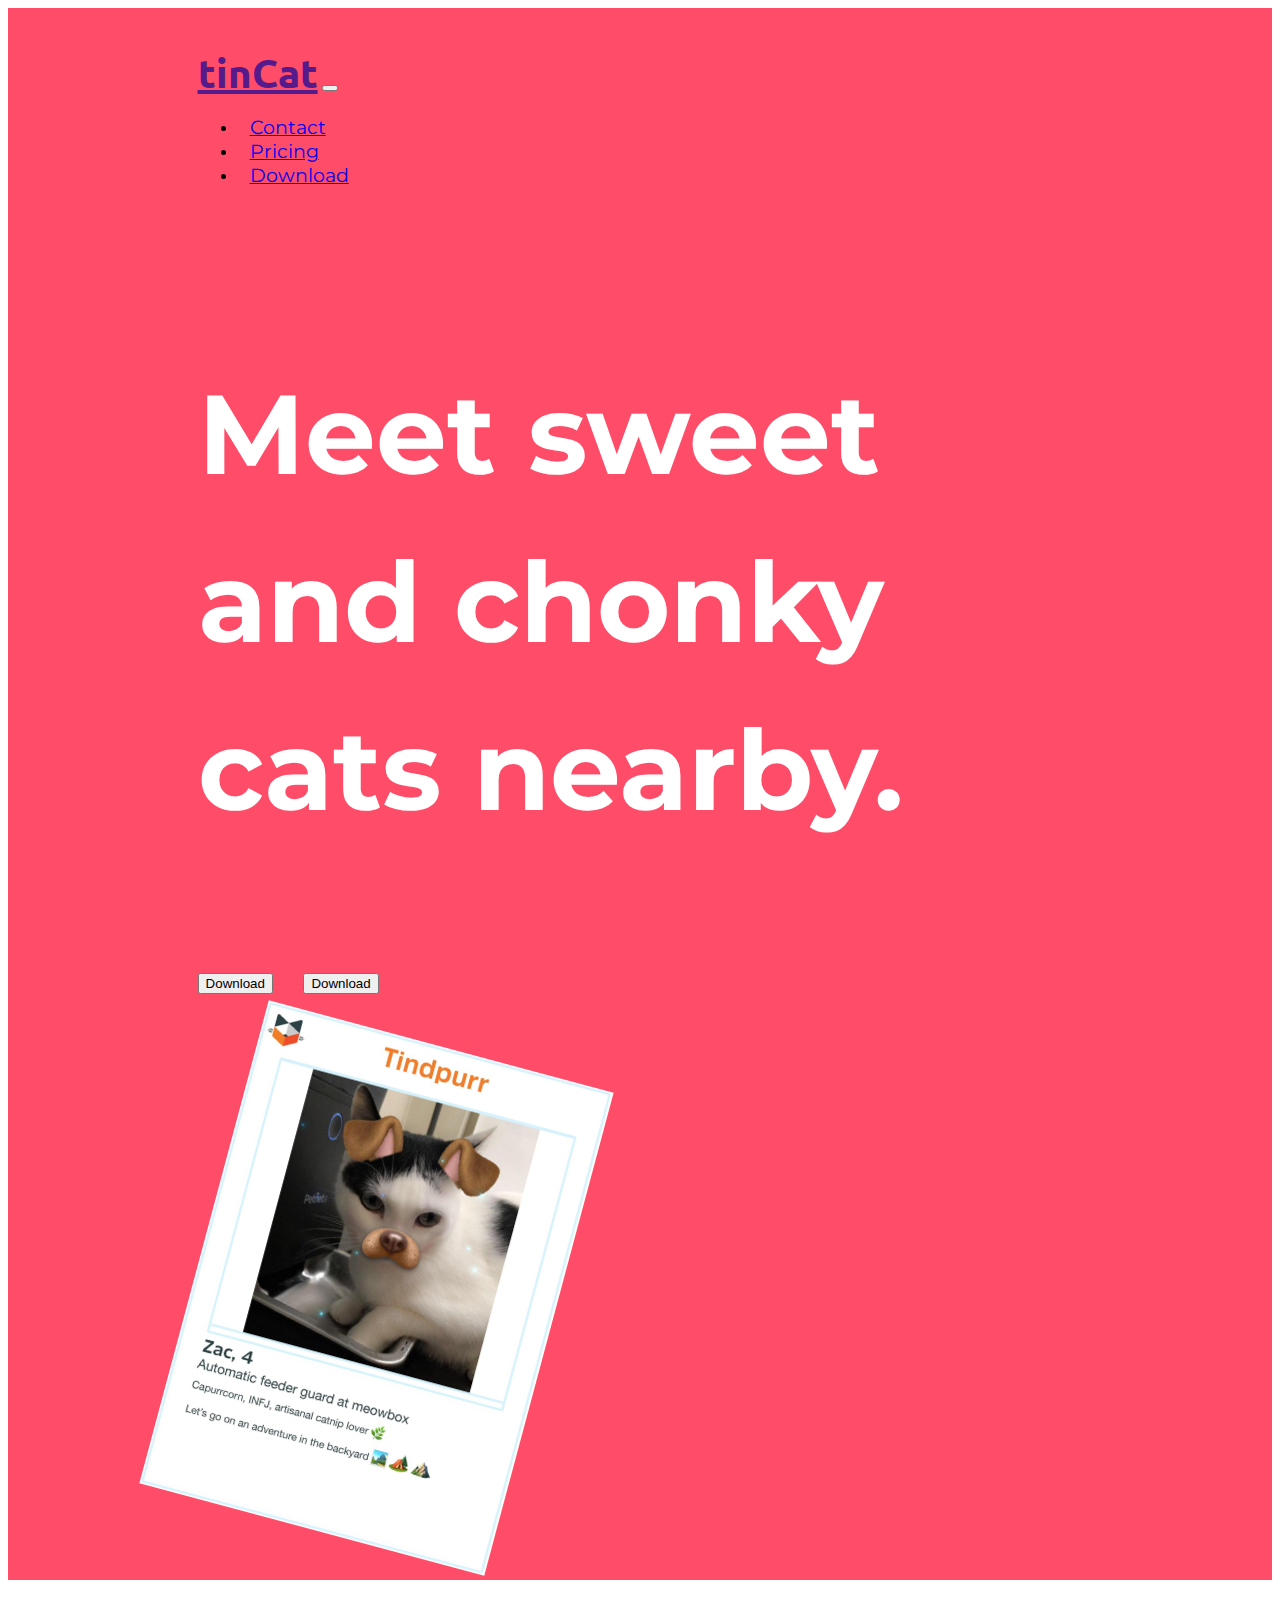
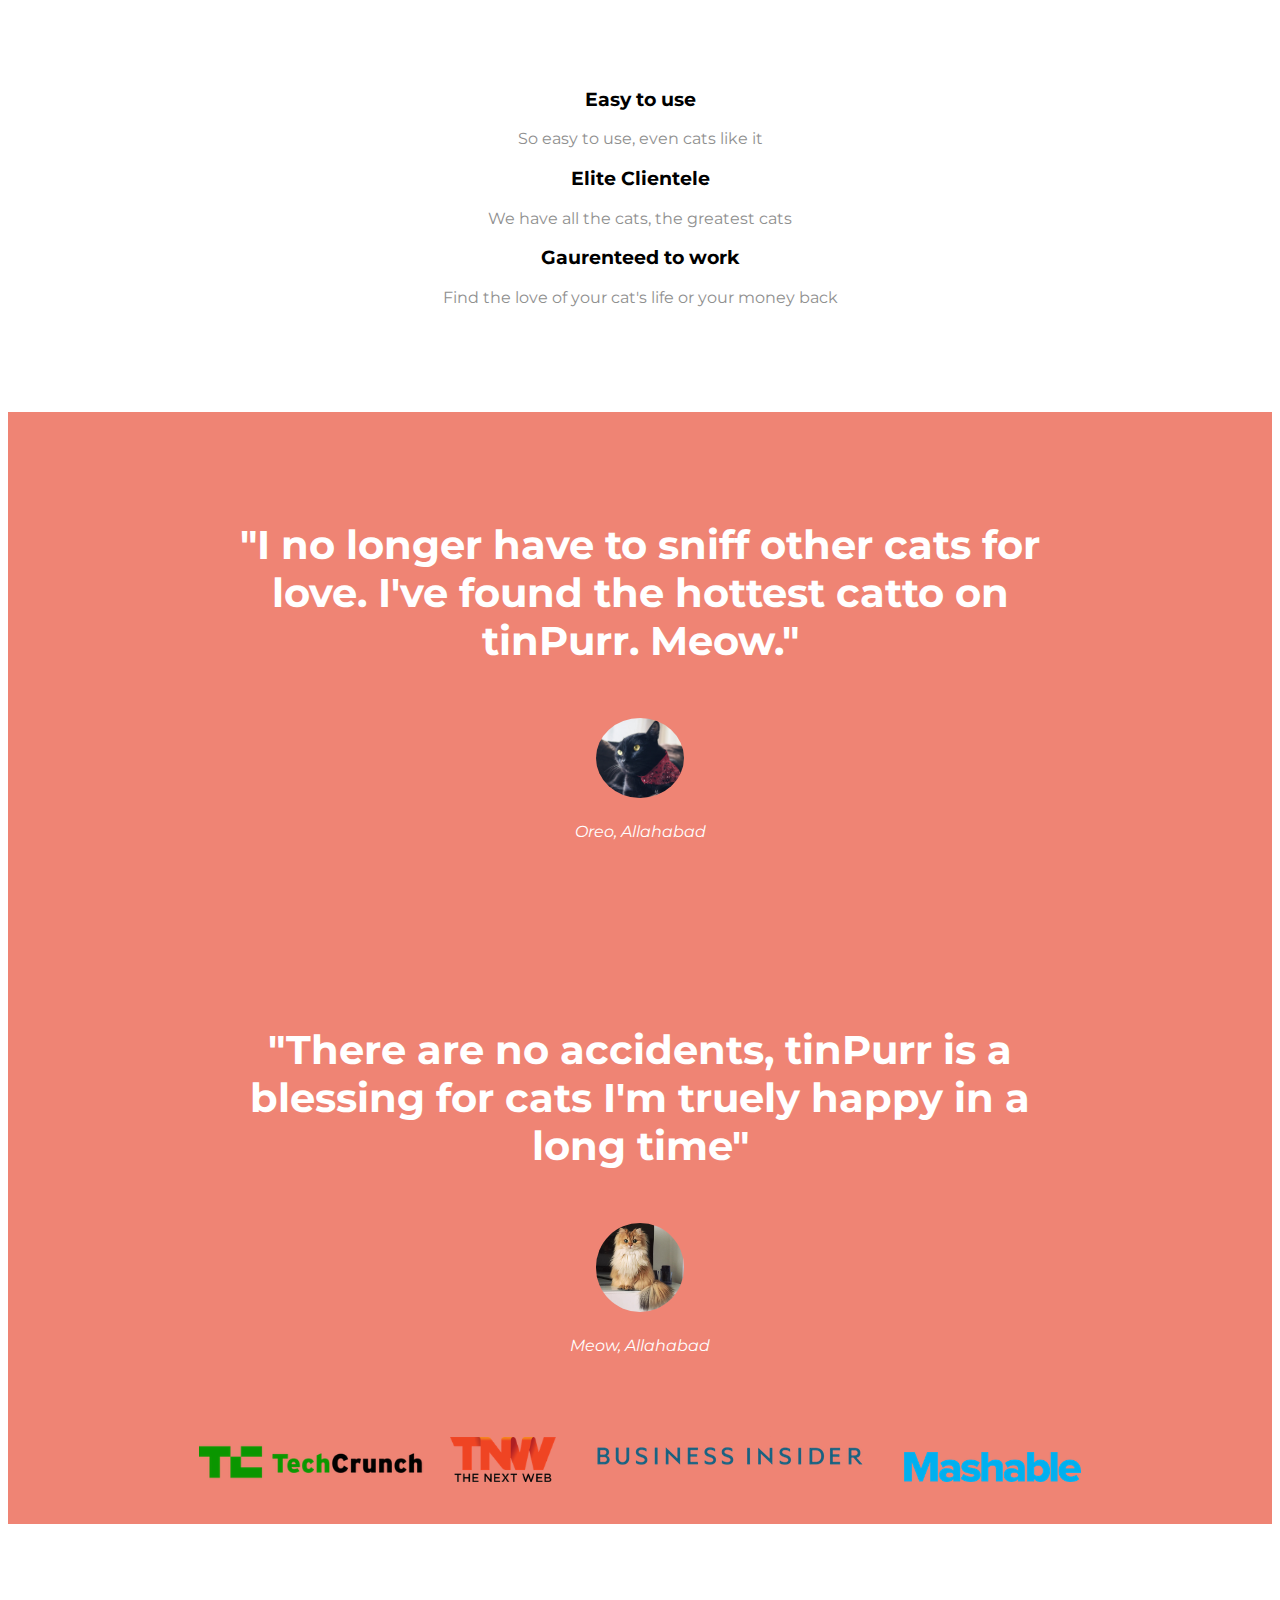
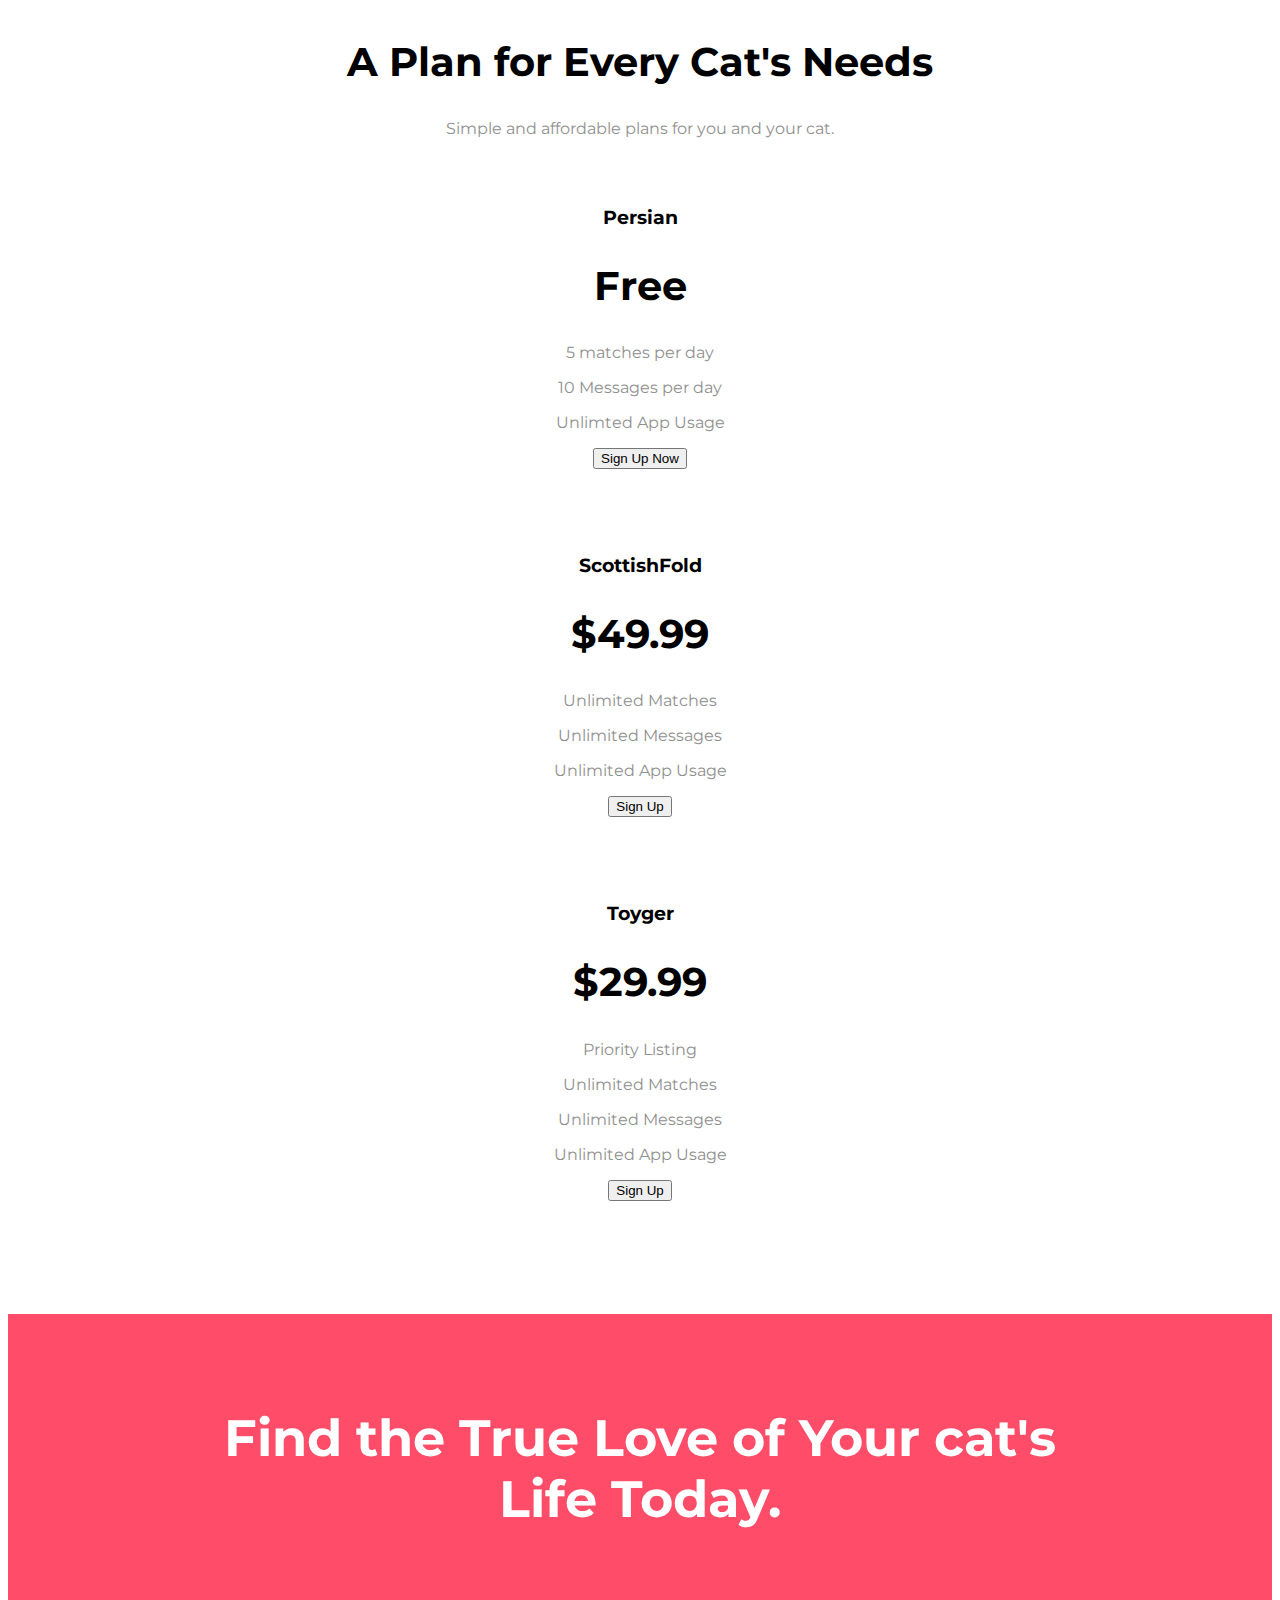
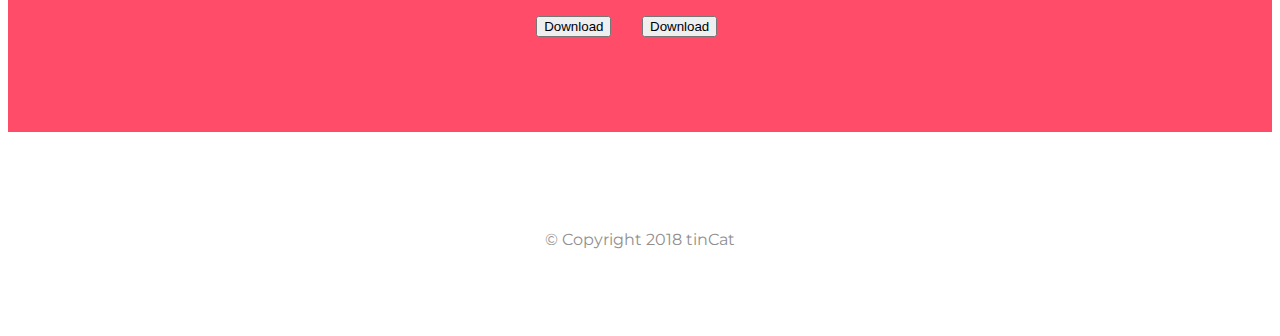
<file: index.html>
<!DOCTYPE html>
<html lang="en" dir="ltr">

<head>
  <meta charset="utf-8">
  <title>tinCat</title>
  <link rel="stylesheet" href="styles.css">
  <link rel="icon" href="favicon.ico">
  <link rel="preconnect" href="https://fonts.gstatic.com">
  <!-- Awesome fonts to add icons in bottons -->
  <link rel="stylesheet" href="https://pro.fontawesome.com/releases/v5.10.0/css/all.css" integrity="sha384-AYmEC3Yw5cVb3ZcuHtOA93w35dYTsvhLPVnYs9eStHfGJvOvKxVfELGroGkvsg+p" crossorigin="anonymous" />
  <!-- google fonts -->

  <link href="https://fonts.googleapis.com/css2?family=Montserrat:wght@600&family=Ubuntu&display=swap" rel="stylesheet">
  <!-- Bootstraps Scripts -->
  <link href="https://cdn.jsdelivr.net/npm/bootstrap@5.0.0/dist/css/bootstrap.min.css" rel="stylesheet" integrity="sha384-wEmeIV1mKuiNpC+IOBjI7aAzPcEZeedi5yW5f2yOq55WWLwNGmvvx4Um1vskeMj0" crossorigin="anonymous">
  <script src="https://code.jquery.com/jquery-3.2.1.slim.min.js" integrity="sha384-KJ3o2DKtIkvYIK3UENzmM7KCkRr/rE9/Qpg6aAZGJwFDMVNA/GpGFF93hXpG5KkN" crossorigin="anonymous"></script>
  <script src="https://cdnjs.cloudflare.com/ajax/libs/popper.js/1.12.9/umd/popper.min.js" integrity="sha384-ApNbgh9B+Y1QKtv3Rn7W3mgPxhU9K/ScQsAP7hUibX39j7fakFPskvXusvfa0b4Q" crossorigin="anonymous"></script>
   <!-- this below link has been inserted because card deck was not working  -->

  <script src="https://maxcdn.bootstrapcdn.com/bootstrap/4.0.0/js/bootstrap.min.js" integrity="sha384-JZR6Spejh4U02d8jOt6vLEHfe/JQGiRRSQQxSfFWpi1MquVdAyjUar5+76PVCmYl" crossorigin="anonymous"></script>
</head>

<body>

  <section id="title">
    <div class="container-fluid">


      <!-- Nav Bar -->
      <nav class="navbar navbar-expand-lg navbar-dark">
        <a class="navbar-brand" href="">tinCat</a>
        <button class="navbar-toggler" type="button" data-toggle="collapse" data-target="#navbarSupportedContent" aria-controls="navbarSupportedContent" aria-expanded="false" aria-label="Toggle navigation">
          <span class="navbar-toggler-icon"></span>
        </button>
        <div class="collapse navbar-collapse" id="navbarSupportedContent">
          <ul class="navbar-nav ms-auto">
            <li class="nav-item">
              <a class="nav-link" href="#footer">Contact</a>
            </li>
            <li class="nav-item">
              <a class="nav-link" href="#pricing">Pricing</a>
            </li>
            <li class="nav-item">
              <a class="nav-link" href="#cta">Download</a>
            </li>
          </ul>
        </div>
      </nav>


      <!-- Title -->

      <div class="row">
        <div class="col-lg-7">
          <h1>Meet sweet and chonky cats nearby.</h1>
          <button type="button" class="btn btn-dark btn-lg download-btn"><i class="fab fa-apple"></i> Download</button>
          <button type="button" class="btn btn-outline-light btn-lg download-btn"><i class="fab fa-google-play"></i> Download</button>
          
        </div>
        <div class="col-lg-5">
          <img class="title-img" src="iphone6.jpg" alt="iphone-mockup" height="500">
        </div>

      </div>
    </div>


  </section>
  <!-- Features -->
  <section id="features">
    <!-- this row is a bootstrap feature which will alline the below three dives in row -->
    <div class="row">
      <div class="feature-box col-lg-4">
        <i class="icon fas fa-check-circle fa-4x"></i>
        <h3>Easy to use</h3>
        <p>So easy to use, even cats like it</p>

      </div>
      <div class="feature-box col-lg-4 ">
        <i class="icon fas fa-bullseye fa-4x"></i>
        <h3>Elite Clientele</h3>
        <p>We have all the cats, the greatest cats</p>
      </div>

      <div class="feature-box col-lg-4">
        <i class="icon fas fa-heart fa-4x"></i>
        <h3>Gaurenteed to work</h3>
        <p>Find the love of your cat's life or your money back</p>
      </div>
    </div>



  </section>

  <!-- testimonials -->

  <section id="testimonials">
    <div id="carouselExampleSlidesOnly" class="carousel slide" data-ride="carousel" data-interval="5000" data-pause="hover">
      <div class="carousel-inner">
        <div class="carousel-item active">

          <h2>"I no longer have to sniff other cats for love. I've found the hottest catto on tinPurr. Meow." </h2>
          <img class="testi-image" src="cat-img.jpg" alt="cat profile" width="400"><br>
          <em>Oreo, Allahabad</em>

        </div>
        <div class="carousel-item">
          <h2>"There are no accidents, tinPurr is a blessing for cats I'm truely happy in a long time" </h2>
          <img class="testi-image" src="cat-img2.jpg" alt="cat profile" width="400"><br>
          <em>Meow, Allahabad</em>

        </div>

      </div>
      <a class="carousel-control-prev" href="#carouselExampleSlidesOnly" role="button" data-slide="prev">
        <span class="carousel-control-prev-icon"></span>

      </a>
      <a class="carousel-control-next" href="#carouselExampleSlidesOnly" role="button" data-slide="next">
        <span class="carousel-control-next-icon"></span>

      </a>
    </div>


  </section>
  <!-- press -->

  <section id="press">
    <img class="press-logo" src="techcrunch.png" alt="" height="40">
    <img class="press-logo" src="tnw.png" alt="" height="45">
    <img class="press-logo" src="bizinsider.png" alt="">
    <img class="press-logo" src="mashable.png" alt="" height="30">
  </section>

  <!-- Pricing -->
  <section id="pricing">
    <h2>A Plan for Every Cat's Needs</h2>
    <p>Simple and affordable plans for you and your cat.</p>

    <div class="row">

      <div class="pricing-coloumn col-lg-4 col-md-6">
        <div class="card">
          <div class="card-header">
            <h3>Persian</h3>
          </div>
          <div class="card-body">
            <h2>Free</h2>
            <p>5 matches per day</p>
            <p>10 Messages per day</p>
            <p>Unlimted App Usage</p>
              <button type="button" class="btn btn-lg w-100 btn-outline-dark">Sign Up Now</button>
          </div>
        </div>
      </div>

      <div class="pricing-coloumn col-lg-4 col-md-6">
        <div class="card">
          <div class="card-header">
            <h3>ScottishFold</h3>
          </div>
          <div class="card-body">
            <h2>$49.99</h2>
            <p>Unlimited Matches</p>
            <p>Unlimited Messages</p>
            <p>Unlimited App Usage</p>
            <button type="button" class="btn btn-lg w-100 btn-primary">Sign Up</button>
          </div>
        </div>
      </div>

      <div class="pricing-coloumn col-lg-4">
        <div class="card">
          <div class="card-header">
            <h3>Toyger</h3>
          </div>
          <div class="card-body">
            <h2>$29.99</h2>
            <p>Priority Listing</p>
            <p>Unlimited Matches</p>
            <p>Unlimited Messages</p>
            <p>Unlimited App Usage</p>
            <button type="button" class="btn btn-lg w-100 btn-primary">Sign Up</button>     <!--w-100 is used in bootstrap 5 to make the butten fill horizontal -->
          </div>
        </div>
      </div>
    </div>

  </section>
  <!-- call to action -->

  <section id="cta">

    <h2 class="cta-heading">Find the True Love of Your cat's Life Today.</h3>
      <button type="button" class="btn btn-dark btn-lg download-btn"><i class="fab fa-apple"></i> Download</button>
      <button type="button" class="btn btn-outline-light btn-lg download-btn"><i class="fab fa-google-play"></i> Download</button>

  </section>


  <!-- Footer -->

  <footer id="footer">
    <i class="social-icon fab fa-facebook-square"></i>
    <i class="social-icon fab fa-twitter-square"></i>
    <i class="social-icon fab fa-instagram"></i>
    <i class="social-icon fas fa-envelope"></i>

    <p>© Copyright 2018 tinCat</p>

  </footer>


</body>

</html>
</file>
<file: styles.css>
body{
  font-family: "Montserrat";
}


#title {
  background-color: #ff4c68;

}
h1{
  font-family:"Montserrat";
  color:white;
  font-size: 7rem;
  line-height: 1.5;
}
h2{
  font-family: "Montserrat";
  font-size: 2.5rem;
  line-height: 1.2;
}
h3{
  font-family: "Montserrat";
}
p{
  color:#8f8f8f;
}
.container-fluid{
  padding: 3% 15%;
}
/* navigation bar */
.navbar{
  padding-bottom: 4.5rem;
}
.nav-item{
  padding: 0 12px;
}
.nav-link{
  font-size:1.2rem;

}
.navbar-brand{
  font-family: Ubuntu;
  font-size: 2.5rem;
  font-weight: bold;

}

/* download buttons */
.download-btn{
  margin: 5% 3% 5% 0;
}
/* title image */
.title-img{
  transform: rotate(15deg);
}

/* Feature Section */
#features{
  padding:7% 15%;
  background-color: #fff;
}
.feature-box{
  text-align: center;
}
/* styling the icons target/heart etc */
.icon{
  color:#ef8172;
  margin-bottom: 1rem;
}
.icon:hover{
  color: #ff4648;
}
/* Testimonial Section */
#testimonials{

    text-align: center;
    background-color: #ef8474;
    color: #fff;
}
.carousel-item{
    padding:6% 15%;
}
.testi-image{

  width: 10%;
  border-radius: 80%;
  margin: 20px;
  width: 350;
}
#press{
  text-align: center;
  background-color: #ef8474;
  padding-bottom: 3%;

}
.press-logo{

  margin: 0 10px;
}

#pricing{
  padding: 80px;
  text-align: center;
}
.pricing-coloumn{
  padding:3% 2%;
}
/* CTA Section */
#cta{
  background-color: #ff4c68;
  color:#fff;
  padding: 4% 15%;
  text-align: center;
}
.cta-heading{
  font-size: 3.2rem;
}

#footer{
    padding: 5% 15%;
    text-align: center;
}
.social-icon{
  margin: 20px 10px;
}

@media  (max-width:1028px){
#title{
  text-align: center;
}

  .title-img{
    position:static;
    transform:rotate(0);
  }

}
</file>
